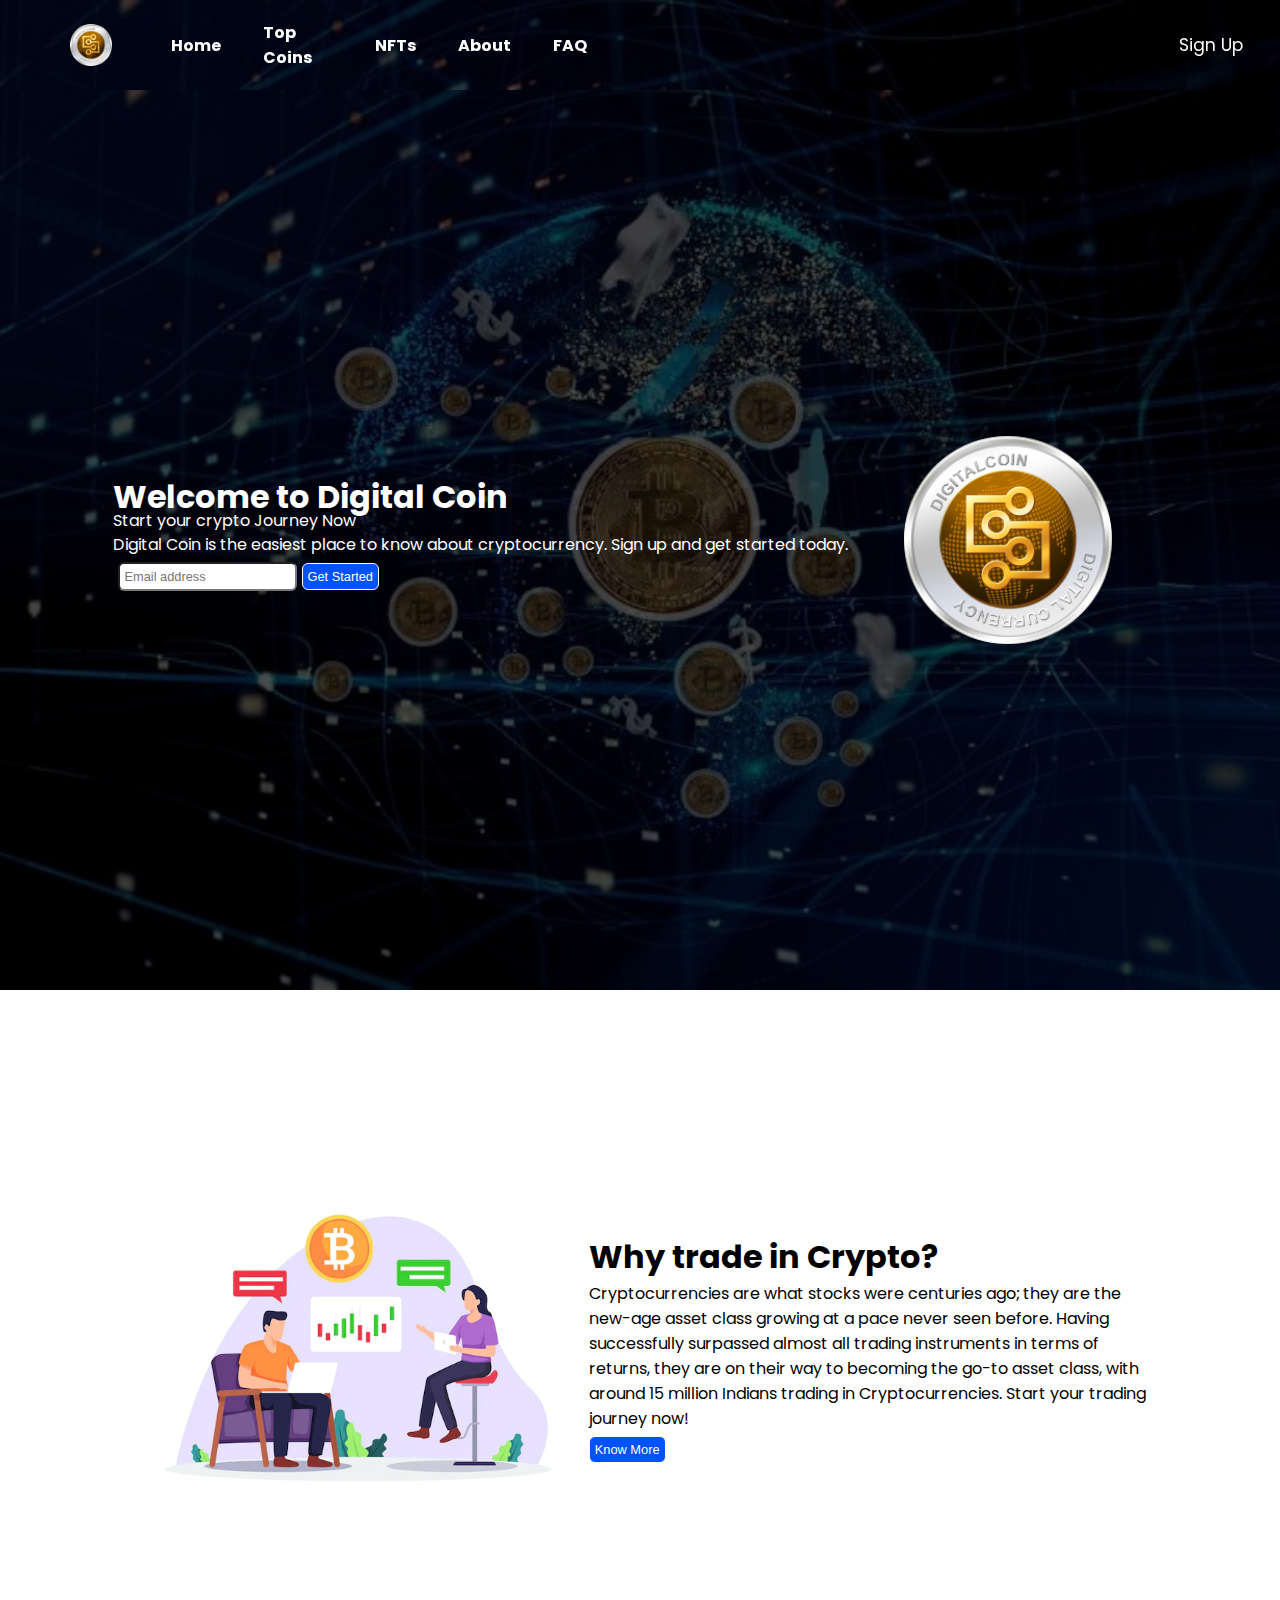
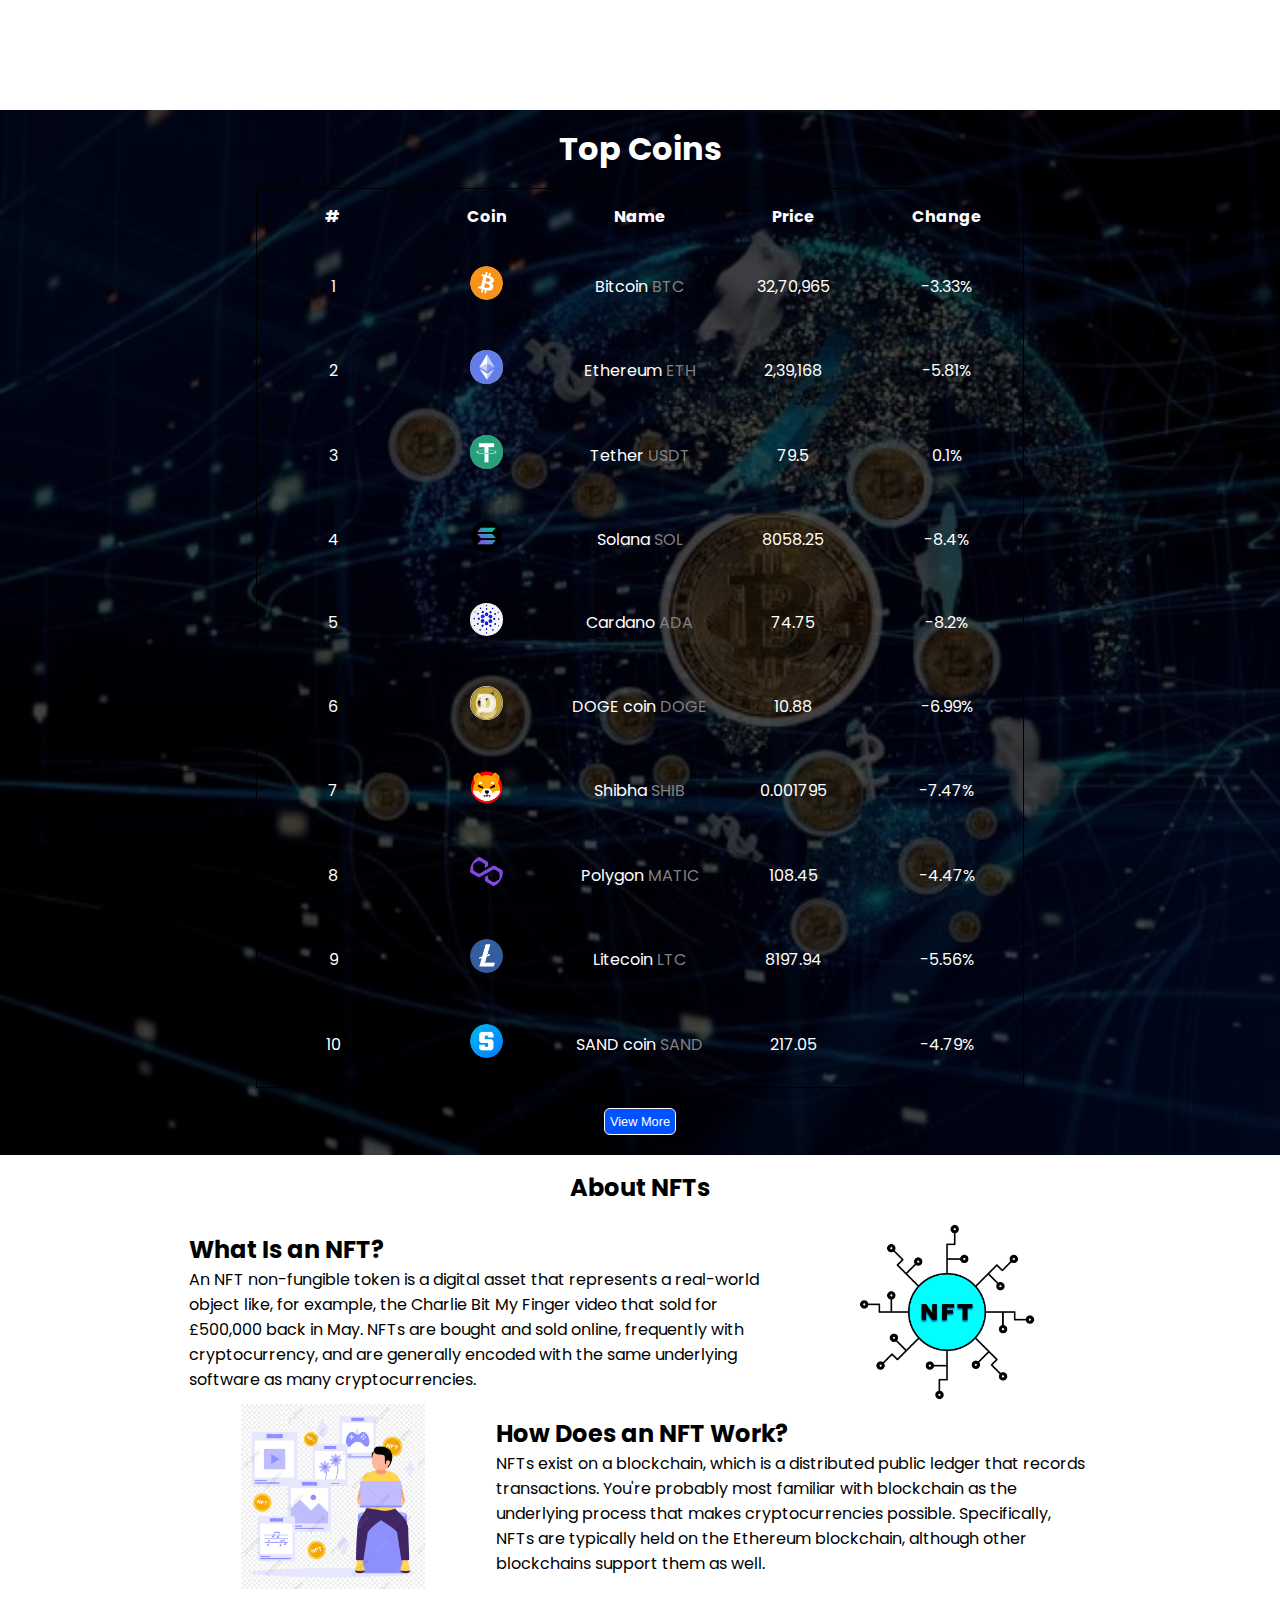
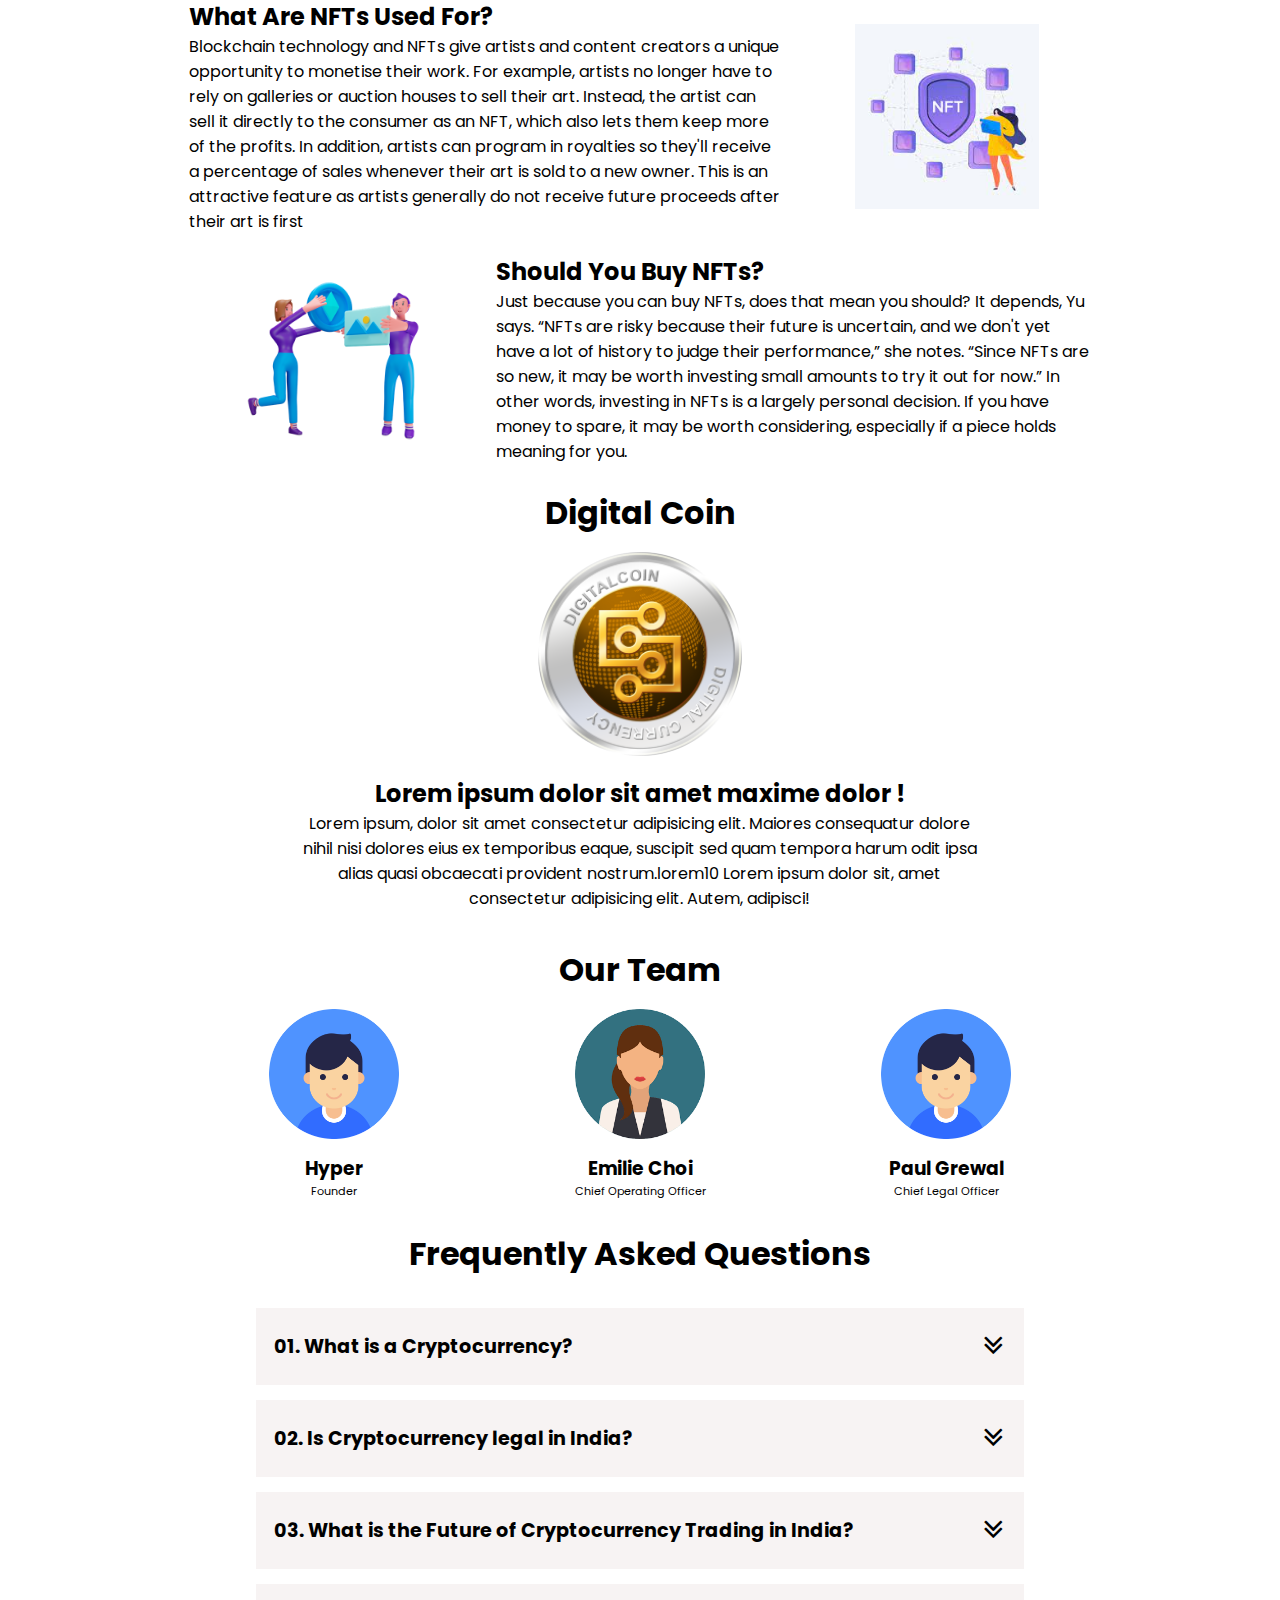
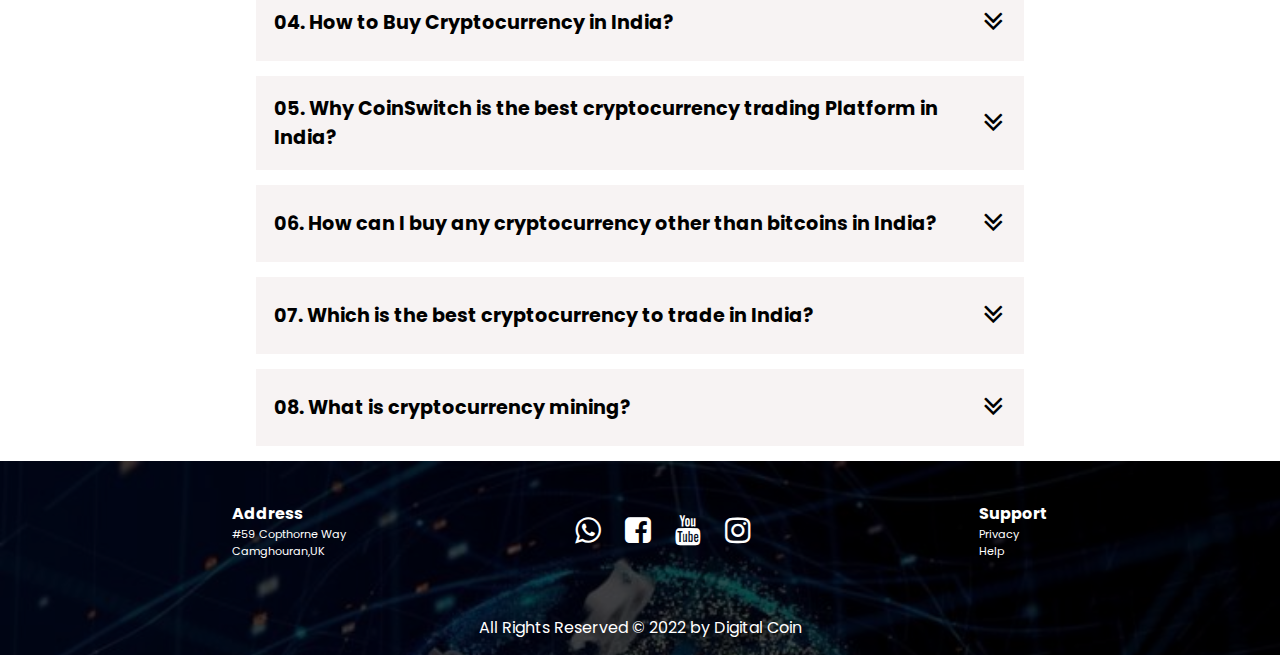
<file: index.html>
<!DOCTYPE html>
<html lang="en">
  <head>
    <meta charset="UTF-8" />
    <meta http-equiv="X-UA-Compatible" content="IE=edge" />
    <meta name="viewport" content="width=device-width, initial-scale=1.0" />
    <link rel="stylesheet" href="css/index.css" />
     <link rel="stylesheet" href="css/respo.css">
    <link
      rel="stylesheet"
      href="https://cdnjs.cloudflare.com/ajax/libs/font-awesome/4.7.0/css/font-awesome.min.css"
    />

    <title>Digital Coin</title>
    
  </head>
  <body>
    <header>
      <nav>
        <div class="navbar bg h-nav">
          <ul class="nav-list n-hide">
            <div class="logo">
              <img src="img/logo.png" alt="logo" />
            </div>
            <li><a href="#home">Home</a></li>
            <li><a href="#TopCoin">Top Coins</a></li>
            <li><a href="#NFT">NFTs</a></li>
            <li><a href="#About">About</a></li>
            <li><a href="#faq">FAQ</a></li>
          </ul>

          <div class="rightnav n-hide">
            <a href="signin.html">Sign Up</a>
          </div>
          <div class="burger">
              <div class="line"></div>
              <div class="line"></div>
              <div class="line"></div>
              <div class="line"></div>
          </div>
        </div>
      </nav>
    </header>
    <main>
      <section id="home" class="home-section bg">
        <div class="leftside">
          <h1>Welcome to Digital Coin</h1>
          <p>Start your crypto Journey Now</p>
          <p>
            Digital Coin is the easiest place to know about cryptocurrency. Sign
            up and get started today.
          </p>
          <div>
            <input id="email" type="email" placeholder="Email address" /><button  class="btn" >   Get Started </button>
          </div>
        </div>
        <div class="rightside">
          <img src="img/logo.png" alt="DC" />
        </div>
      </section>
      <section class="sec-section">
        <div class="secLeft">
          <img src="img/learnBTC.webp" alt="learning BTC" />
        </div>
        <div class="secRight">
          <h1>Why trade in Crypto?</h1>
          <p>
            Cryptocurrencies are what stocks were centuries ago; they are the
            new-age asset class growing at a pace never seen before. Having
            successfully surpassed almost all trading instruments in terms of
            returns, they are on their way to becoming the go-to asset class,
            with around 15 million Indians trading in Cryptocurrencies. Start
            your trading journey now!
          </p>
          <button class="btn">Know More</button>
        </div>
      </section>
      <section id="TopCoin" class="topCoin bg">
        <div class="coin-container">
          <h1 class="center">Top Coins</h1>
          <table class="cointable">
            <thead>
              <tr>
                <th>#</th>
                <th>Coin</th>
                <th>Name</th>
                <th>Price</th>
                <th>Change</th>
              </tr>
            </thead>
            <tbody>
              <tr>
                <td>1</td>
                <td><img class="coin" src="img/btc.png" alt="" /></td>
                <td>Bitcoin <span class="codename">BTC</span></td>
                <td class="price">32,70,965</td>
                <td>-3.33%</td>
              </tr>
              <tr>
                <td>2</td>
                <td><img class="coin" src="img/etc.png" alt="" /></td>
                <td>Ethereum <span class="codename">ETH</span></td>
                <td class="price">2,39,168</td>
                <td>-5.81%</td>
              </tr>
              <tr>
                <td>3</td>
                <td><img class="coin" src="img/tether.png" alt="" /></td>
                <td>Tether <span class="codename">USDT</span></td>
                <td>79.5</td>
                <td>0.1%</td>
              </tr>
              <tr>
                <td>4</td>
                <td><img class="coin" src="img/solana.png" alt="" /></td>
                <td>Solana <span class="codename">SOL</span></td>
                <td>8058.25</td>
                <td>-8.4%</td>
              </tr>
              <tr>
                <td>5</td>
                <td><img class="coin" src="img/cardano.png" alt="" /></td>
                <td>Cardano <span class="codename">ADA</span></td>
                <td>74.75</td>
                <td>-8.2%</td>
              </tr>
              <tr>
                <td>6</td>
                <td><img class="coin" src="img/doge.jpg" alt="" /></td>
                <td>DOGE coin <span class="codename">DOGE</span></td>
                <td>10.88</td>
                <td>-6.99%</td>
              </tr>
              <tr>
                <td>7</td>
                <td><img class="coin" src="img/Shiba.png" alt="" /></td>
                <td>Shibha <span class="codename">SHIB</span></td>
                <td>0.001795</td>
                <td>-7.47%</td>
              </tr>
              <tr>
                <td>8</td>
                <td><img class="coin" src="img/matic.png" alt="" /></td>
                <td>Polygon <span class="codename">MATIC</span></td>
                <td>108.45</td>
                <td>-4.47%</td>
              </tr>
              <tr>
                <td>9</td>
                <td><img class="coin" src="img/ltc.png" alt="" /></td>
                <td>Litecoin <span class="codename">LTC</span></td>
                <td>8197.94</td>
                <td>-5.56%</td>
              </tr>
              <tr>
                <td>10</td>
                <td><img class="coin" src="img/sand box.png" alt="" /></td>
                <td>SAND coin <span class="codename">SAND</span></td>
                <td>217.05</td>
                <td>-4.79%</td>
              </tr>
              <tr class="hide">
                <td>11</td>
                <td><img class="coin" src="img/tron.png" alt="" /></td>
                <td>TRON coin <span class="codename">TRON</span></td>
                <td>4.65</td>
                <td>-5.56%</td>
              </tr>
            </tbody>
          </table>
          <div class="center">
            <button class="viewmore btn">View More</button>
          </div>
        </div>
      </section>
      <section>
        <div id="NFT" class="nft-container">
          <h1 class="center">About NFTs</h1>
          <article class="articleRight">
            <div class="aLeft">
              <h1>What Is an NFT?</h1>
              <p>
                An NFT non-fungible token is a digital asset that represents a
                real-world object like, for example, the Charlie Bit My Finger
                video that sold for £500,000 back in May. NFTs are bought and
                sold online, frequently with cryptocurrency, and are generally
                encoded with the same underlying software as many
                cryptocurrencies.
              </p>
            </div>
            <div class="aRight">
              <img src="img/nfts.png" alt="" />
            </div>
          </article>
          <article class="articleLeft">
            <div class="aLeft">
              <h1>How Does an NFT Work?</h1>
              <p>
                NFTs exist on a blockchain, which is a distributed public ledger
                that records transactions. You're probably most familiar with
                blockchain as the underlying process that makes cryptocurrencies
                possible. Specifically, NFTs are typically held on the Ethereum
                blockchain, although other blockchains support them as well.
              </p>
            </div>
            <div class="aRight">
              <img src="img/nft1.jpg" alt="" />
            </div>
          </article>

          <article class="articleRight">
            <div class="aLeft">
              <h1>What Are NFTs Used For?</h1>
              <p>
                Blockchain technology and NFTs give artists and content creators
                a unique opportunity to monetise their work. For example,
                artists no longer have to rely on galleries or auction houses to
                sell their art. Instead, the artist can sell it directly to the
                consumer as an NFT, which also lets them keep more of the
                profits. In addition, artists can program in royalties so
                they'll receive a percentage of sales whenever their art is sold
                to a new owner. This is an attractive feature as artists
                generally do not receive future proceeds after their art is
                first
              </p>
            </div>
            <div class="aRight">
              <img src="img/nft2.jpg" alt="" />
            </div>
          </article>

          <article class="articleLeft">
            <div class="aLeft">
              <h1>Should You Buy NFTs?</h1>
              <p>
                Just because you can buy NFTs, does that mean you should? It
                depends, Yu says. “NFTs are risky because their future is
                uncertain, and we don't yet have a lot of history to judge their
                performance,” she notes. “Since NFTs are so new, it may be worth
                investing small amounts to try it out for now.” In other words,
                investing in NFTs is a largely personal decision. If you have
                money to spare, it may be worth considering, especially if a
                piece holds meaning for you.
              </p>
            </div>
            <div class="aRight">
              <img src="img/nft4.webp" alt="" />
            </div>
          </article>
         
        </div>
      </section>
      <div  class="about-section">
    
        <div  class="about">
          <h1 id="About" class="center">Digital Coin</h1>
          <img src="img/logo.png" alt="" />
          <div class="info">
            <h2>
              Lorem ipsum dolor sit amet 
              maxime dolor !
            </h2>
            <p>
              Lorem ipsum, dolor sit amet consectetur adipisicing elit.
              Maiores consequatur dolore nihil nisi dolores eius ex
              temporibus eaque, suscipit sed quam tempora harum odit ipsa
              alias quasi obcaecati provident nostrum.lorem10 Lorem ipsum
              dolor sit, amet consectetur adipisicing elit. Autem, adipisci!
             
            </p>
          </div>
        </div>
      </div>
      <section class="team">
        <h1 class="center">Our Team</h1>
        <div class="team-container">
          <div class="card">
            <div class="card-img">
              <img src="img/male.png" alt="">
            </div>
            <div class="card-info">
              <h3>Hyper</h3>
              <p>Founder</p>
            </div>
          </div>
          <div class="card">
            <div class="card-img">
              <img src="img/female.png" alt="">
            </div>
            <div class="card-info">
              <h3>Emilie Choi </h3>
              <p> Chief Operating Officer</p>
            </div>
          </div>
          <div class="card">
            <div class="card-img">
              <img src="img/male.png" alt="">
            </div>
            <div class="card-info">
              <h3>Paul Grewal</h3>
              <p>Chief Legal Officer</p>
            </div>
          </div>
        </div>
      </section>
      <section>
        <div id="faq" class="faq">
          <h1 class="center">Frequently Asked Questions</h1>
          <div class="questions">
            <article class="question-article">
              <div class="question-title ">
                <h2>01. What is a Cryptocurrency?</h2>
                <button type="button" class="ques-btn">
                  <span class="d-icon"
                    ><i class="fa fa-angle-double-down"></i
                  ></span>
                  <span class="u-icon"
                    ><i class="fa fa-angle-double-up"></i
                  ></span>
                </button>
              </div>
              <div class="ans">
                <p>
                  Cryptocurrencies are decentralised digital assets operating on
                  blockchain technology. There are more than 5000
                  cryptocurrencies out there, Bitcoin being the first-ever
                  cryptocurrency launched.
                </p>
              </div>
              <h3></h3>
            </article>
            <article class="question-article">
              <div class="question-title">
                <h2>02. Is Cryptocurrency legal in India?</h2>
                <button type="button" class="ques-btn">
                  <span class="d-icon"
                    ><i class="fa fa-angle-double-down"></i
                  ></span>
                  <span class="u-icon"
                    ><i class="fa fa-angle-double-up"></i
                  ></span>
                </button>
              </div>
              <div class="ans">
                <p>
                  No law in India makes buying or selling Cryptocurrencies
                  illegal.
                </p>
              </div>
              <h3></h3>
            </article>
            <article class="question-article">
              <div class="question-title">
                <h2>
                  03. What is the Future of Cryptocurrency Trading in India?
                </h2>
                <button type="button" class="ques-btn">
                  <span class="d-icon"
                    ><i class="fa fa-angle-double-down"></i
                  ></span>
                  <span class="u-icon"
                    ><i class="fa fa-angle-double-up"></i
                  ></span>
                </button>
              </div>
              <div class="ans">
                <p>
                  Since 2020, Crores of Indians have dipped their toes into
                  cryptocurrencies, and with the number going up every day,
                  India looks exciting for the crypto revolution. The government
                  is also actively trying to set up a regulatory framework for
                  its smooth functioning, the recent MCA amendment being the
                  first step.
                </p>
              </div>
              <h3></h3>
            </article>
            <article class="question-article">
              <div class="question-title">
                <h2>04. How to Buy Cryptocurrency in India?</h2>
                <button type="button" class="ques-btn">
                  <span class="d-icon"
                    ><i class="fa fa-angle-double-down"></i
                  ></span>
                  <span class="u-icon"
                    ><i class="fa fa-angle-double-up"></i
                  ></span>
                </button>
              </div>
              <div class="ans">
                <p>
                  Create an account with crypto exchange There are several
                  exchanges are available in India such as WazirX,CoinSwitch
                  Kuber,Coin DCX
                </p>
              </div>
              <h3></h3>
            </article>
            <article class="question-article">
              <div class="question-title">
                <h2>
                  05. Why CoinSwitch is the best cryptocurrency trading Platform
                  in India?
                </h2>
                <button type="button" class="ques-btn">
                  <span class="d-icon"
                    ><i class="fa fa-angle-double-down"></i
                  ></span>
                  <span class="u-icon"
                    ><i class="fa fa-angle-double-up"></i
                  ></span>
                </button>
              </div>
              <div class="ans">
                <p>
                  Unlike other Cryptocurrency exchanges, CoinSwitch pools
                  liquidity from leading cryptocurrency exchanges in India and
                  globally to enable users to trade in cryptocurrencies at the
                  best rate.
                </p>
              </div>
              <h3></h3>
            </article>
            <article class="question-article">
              <div class="question-title">
                <h2>
                  06. How can I buy any cryptocurrency other than bitcoins in
                  India?
                </h2>
                <button type="button" class="ques-btn">
                  <span class="d-icon"
                    ><i class="fa fa-angle-double-down"></i
                  ></span>
                  <span class="u-icon"
                    ><i class="fa fa-angle-double-up"></i
                  ></span>
                </button>
              </div>
              <div class="ans">
                <p>
                  CoinSwitch allows you to buy from a wide range of 80+
                  cryptocurrencies, including Bitcoin, Ethereum, Litecoin etc.
                </p>
              </div>
              <h3></h3>
            </article>
            <article class="question-article">
              <div class="question-title">
                <h2>07. Which is the best cryptocurrency to trade in India?</h2>
                <button type="button" class="ques-btn">
                  <span class="d-icon"
                    ><i class="fa fa-angle-double-down"></i
                  ></span>
                  <span class="u-icon"
                    ><i class="fa fa-angle-double-up"></i
                  ></span>
                </button>
              </div>
              <div class="ans">
                <p>
                  Cryptocurrencies are valued based on the underlying
                  project/vision they are attached to. The list of best
                  cryptocurrencies is subjective and varies depending upon the
                  potential you see in the underlying projects; hence do
                  thorough research on any cryptocurrency before trading in it.
                </p>
              </div>
              <h3></h3>
            </article>
            <article class="question-article">
              <div class="question-title">
                <h2>08. What is cryptocurrency mining?</h2>
                <button type="button" class="ques-btn">
                  <span class="d-icon"
                    ><i class="fa fa-angle-double-down"></i
                  ></span>
                  <span class="u-icon"
                    ><i class="fa fa-angle-double-up"></i
                  ></span>
                </button>
              </div>
              <div class="ans">
                <p>
                  Cryptocurrency mining is a process through which miners verify
                  transactions on the blockchain and receive cryptocurrencies in
                  exchange as rewards. It helps in the smooth sustenance of the
                  network.
                </p>
              </div>
              <h3></h3>
            </article>
          </div>
        </div>
      </section>
      
    </main>
    <footer class="bg">
      <div class="foot-container">
        <div>
          <h2>Address</h2>
          <p>#59 Copthorne Way</p>
          <p>Camghouran,UK</p>
        </div>
        <div class="social">
          <a href="https://www.whatsapp.com/" target="blank">
            <i class="fa fa-whatsapp"></i
          ></a>
          <a href="https://www.facebook.com/" target="blank">
            <i class="fa fa-facebook-square"></i
          ></a>
          <a href="https://www.youtube.com/" target="blank"
            ><i class="fa fa-youtube"></i
          ></a>
          <a href="https://www.instagram.com/" target="blank"
            ><i class="fa fa-instagram"></i
          ></a>
        </div>

        <div>
          <h2>Support</h2>
          <p>Privacy</p>
          <p>Help</p>
        </div>
      </div>
      <p class="center">All Rights Reserved &copy; 2022 by Digital Coin</p>
    </footer>
  </body>
  <script src="./Js/coin.js"></script>
</html>
</file>
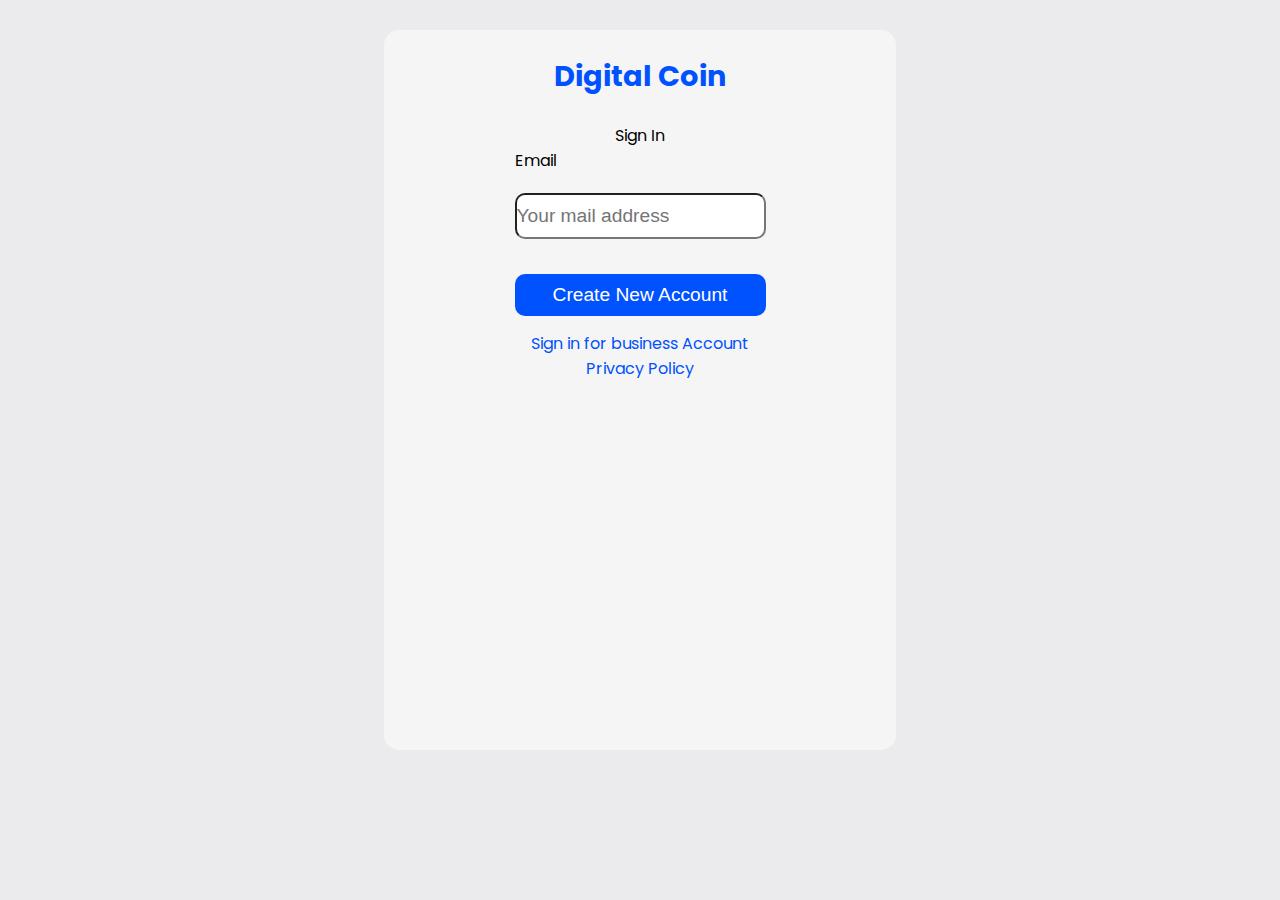
<file: signin.html>
<!DOCTYPE html>
<html lang="en">
<head>
    <meta charset="UTF-8">
    <meta http-equiv="X-UA-Compatible" content="IE=edge">
    <meta name="viewport" content="width=device-width, initial-scale=1.0">
   <link rel="stylesheet" href="css/signin.css">
    <title>Document</title>
</head>
<body>
<div class="container">
    <div class="card">
        <h1 class="title">Digital Coin</h1>
        <p>Sign In</p>
        <form action="#">
            <p>Email</p>
            <p> <input type="email" name="" id="mail" placeholder="Your mail address"></p>
 <button id="btn">Create New Account</button>
<div class="policy">
 <p >Sign in for business Account</p>
 <p class="policy">Privacy Policy</p>
</div>
        </form>
    </div>
</div>
</body>
</html>
</file>
<file: css/index.css>
@import url('https://fonts.googleapis.com/css2?family=Poppins:wght@300&display=swap');
*{
    margin: 0;
    padding: 0;
    box-sizing: border-box;
}
html{
    scroll-behavior: smooth;
}

.center{
    text-align: center;
    padding: 15px;
    color: white;
    font-family: 'Poppins', sans-serif;
}
.logo{
    display: flex;
    width: 25%;
    justify-content: center;
    align-items: center;
}
.logo img{
    width: 35%;
}
header{
    position: sticky;
    top:0;
    cursor: pointer;

}
.navbar{
    display: flex;
    justify-content: center;
    align-items: center;
    font-family: 'Poppins', sans-serif;
   

}
.nav-list{
    width: 45%;
    display: flex;
    align-items: center;
}
.nav-list li{
    list-style: none;
    padding: 20px 21px;
    
}
.nav-list li a{
    text-decoration: none;
    font-size: 1rem;
    color :white;
    font-weight: 700;

}
.nav-list li :hover{
    text-decoration: underline;
    color: rgb(173, 169, 164);
}
.rightnav{
    text-align: right;
 width: 50%;
}
.rightnav{
    text-align: right;
    padding: 5px;

}
.rightnav a{
    
    color: white;
    font-size: 17px;
    text-decoration: none;

}

.bg{
    background: rgba(0, 0, 0,0.7) url(../img/bg.jpg);
    background-size:cover ;
    background-blend-mode: darken;
}
.home-section{
    display: flex;
    justify-content: center;
    align-items: center;
    height:100vh;
    color: white;
    margin: auto;
  
}
.leftside{
   max-width: 70%;
   display: flex;
   flex-direction: column;
   font-family: 'Poppins', sans-serif;
   text-align: left;
   line-height: 1.5rem;
   
   
}
.rightside{
    width: 25%;
    
    
}
.rightside img{
    width: 65%;
    display: block;
    margin:auto;
    
}
#email{
    padding: 5px;
    margin: 5px;
    font-size: 0.8rem;
    border-radius: 6px;
}
.btn{
    padding: 5px;
    margin: 5px 0;
    font-size: 0.8rem;
    background-color:#0052ff;
    color: white;
    border: 1px solid white ;
    border-radius: 6px;
}
.table-container{
    width: 70%;
    margin: auto;
}
.top-coins{
    text-align: center;
}
.sec-section{
    max-width: 80%;
    display :flex;
    justify-content: center;
    align-items: center;
    height: 80vh;
    margin: auto;
 
}
.secLeft{
    width: 45%; 
    
}
.secLeft img{
    width: 100%;
    
}
.secRight{
    font-family: 'Poppins', sans-serif;
    width: 55%; 
    
}
.cointable{
    font-family: 'Poppins', sans-serif;
    border: 1px solid black;
    border-collapse: collapse;
    width: 60%;
height: 100vh;
margin: auto;
text-align: center;
color: white;
}

table img{
    width: 22%;
    
    border-radius: 50%;
    
    
}
.cointable thead tr th{
    padding: 15px;
    width: 15%;
}

.coin{
    
    margin: auto;
}
tbody tr:hover{
    background-color: rgb(213, 210, 206,0.5);
}
.codename{
    color: gray;
}

.hide{
    display: none;
}
.active{
    display: block;
}
/* section nft */
.nft-container{
    font-family: 'Poppins', sans-serif;
    max-width: 80%;
    margin: auto;
}
.nft-container h1{
    font-size: 1.5rem;
    color: black;
}
.articleRight{
    max-width: 100%;
    height: 30%;
    
    display: flex;
    justify-content: center;
    align-items: center;
}
.aRight img{
    width: 60%;
   
   
}
.aLeft{
    width: 60%;
    padding: 10px;
}

.aRight{
    width: 30%;
    display: flex;
    justify-content: center;
    align-items: center;
}
.articleLeft{
    max-width: 100%;
    height: 30%;
    
    display: flex;
    flex-direction: row-reverse;
    justify-content: center;
    align-items: center;
}
.about{
    max-width: 80%;
    font-family: 'Poppins', sans-serif;
 
    margin: auto;
    
}
.about img{
    width: 20%;
    display: block;
    margin: auto;
}
#About{
    color: black;
}
.info{
    text-align: center;
    max-width: 70%;
    margin: auto;
    padding: 20px;
    font-family: 'Poppins', sans-serif;
}
.team h1{
    color: black;
}
.team-container{
    max-width: 80%;
    margin: auto;
    display: flex;
    justify-content: space-evenly;

}
.card{
    max-width: 200px;
    height: auto;
  
}
.card-img{
    width:100% ;
    height: auto;
  
    display: flex;
    justify-content: center;
    align-items: center;
}
.card-img img{
    width: 65%;
    margin: auto;
    
}
.card-info{
    text-align: center;
    font-family: 'Poppins', sans-serif;
    margin: 15px 0;
}
.card-info p{
    font-size: 0.7rem;
}
/* faq section */
   .faq{

       font-family: 'Poppins', sans-serif;
    }
    .faq h1{
       color: black;
   }
   .question-title{
        display: flex;
        justify-content: space-between;
        align-items: center;
        margin: 5px;
        font-size: 0.8rem;
        
    }
    .ans{
        font-size: 0.9rem;
    }
    .ques-btn{
        background: transparent;
        border-color: transparent;
        cursor: pointer;
        font-size: 2rem;
        
        
    }
    
    .question-article{
        max-width: 60%;
        margin:15px auto;
    padding: 13px;
    background-color:rgb(225 212 212 / 27%);

}
.ans{
    display: none;
}
.show-text .ans{
    display: block;
}
.u-icon{
    display: none;
}
.show-text .u-icon{
    display:inline;
}
.show-text .d-icon{
    display: none;
}
/* footer */
.foot-container{
    display: flex;
    justify-content:space-between;
    align-items: center;
    max-width: 70%;
    
    margin: auto;
    padding: 40px;
    font-family: 'Poppins', sans-serif;
    
    color: white;
    
}
.social{
    max-width: 30%;
    
}
.social a{
    margin: 10px;
    font-size: 30px;
    text-decoration: none;
    color: white;
    transition: all 1s ease-in-out;
}
.social a:hover{
    color:#5b657b;
   
   
}
.foot-container div h2{
    font-size: 1rem;
}
.foot-container div p{
    font-size: 0.7rem;
}
.burger{
    display: none;
    position: absolute;
    right: 5%;
    top: 15px;

}
.line{
    width: 33px;
    background-color: white;
    height: 4px;
    margin: 3px ;
}
</file>
<file: css/respo.css>
@media screen and (max-width:933px) {
    
    .nav-list{
        width: 100%;
       
   flex-direction: column;
} 
.navbar{
   
    flex-direction: column;
    height: 470px;
    transition: all 0.4s ease-in-out;
  
    }
    .rightnav{
        text-align: center;
        margin-top: 5px;
       padding: 5px;
     
    }
    .nav-list li a{
        padding:5px;
    }
    .burger{
        display: block ;
    }
    .h-nav{
        height: 70px;
    }
    .n-hide{
        visibility: hidden;
    }
    .home-section{
        flex-direction: column-reverse;
        justify-content: space-evenly;
    }
    .rightside{
        width: 100%;
    }
    .rightside img{
        width: 60%;
    }
    .sec-section{
        flex-direction: column;
        width: 100%;
        height: auto;
    }.secLeft{
        width: 100%; 
        
    }
    .secRight{
        width: 100%;
    }
    .coin-container{
        width: auto;
        height: auto;
    }
    table img{
        width: 60%;
    }
    .articleRight{
        flex-direction: column-reverse;
    }
.aRight,.aLeft{
    width: auto;
    height: auto;
}
.articleLeft{
    flex-direction:column-reverse;
}
.about{
    max-width: none;
}
.about .info h2{
    font-size: 0.8rem;
}

.team-container{
    flex-direction: column;
    align-items: center;
}
.question-article{
    max-width: 100%;
}
.foot-container{
    display: block;
    max-width: 100%;
    text-align: center;
}
.social{
display: flex;
justify-content: center;
   margin: auto;
}
    
}
</file>
<file: css/signin.css>
@import url('https://fonts.googleapis.com/css2?family=Poppins:wght@300&display=swap');
*{

    margin: 0;
    padding: 0;
    box-sizing: border-box;
}
body{
    background: rgb(216 216 221 / 50%);
}
.card{
    width: 40vw;
    height: 80vh;
    margin: 30px auto;
background: whitesmoke;
    display: flex;
    flex-direction: column;
    align-items: center;
    font-family: 'Poppins', sans-serif;
    border-radius: 15px;

}
.title{
    font-size: 1.8rem;
   padding: 25px;
   color: #0052ff;
   font-family: 'Poppins', sans-serif;
}
#mail{
    width: 100%;
    margin: 20px 0;
    font-size: 1.2rem;
    padding: 10px 0;
    border-radius: 10px;
}
#btn{
    width: 100%;
    margin: 15px 0;
    font-size: 1.2rem;
    padding: 10px 0;
    background: #0052ff;
    border-radius: 10px;
border: none;
color: white;
}
.policy{
    text-align: center;
    color: #0052ff;
    font-family: 'Poppins', sans-serif;
}

@media screen and (max-width:933px) {
.card{
    width: 89vw;
}
    
}
</file>
